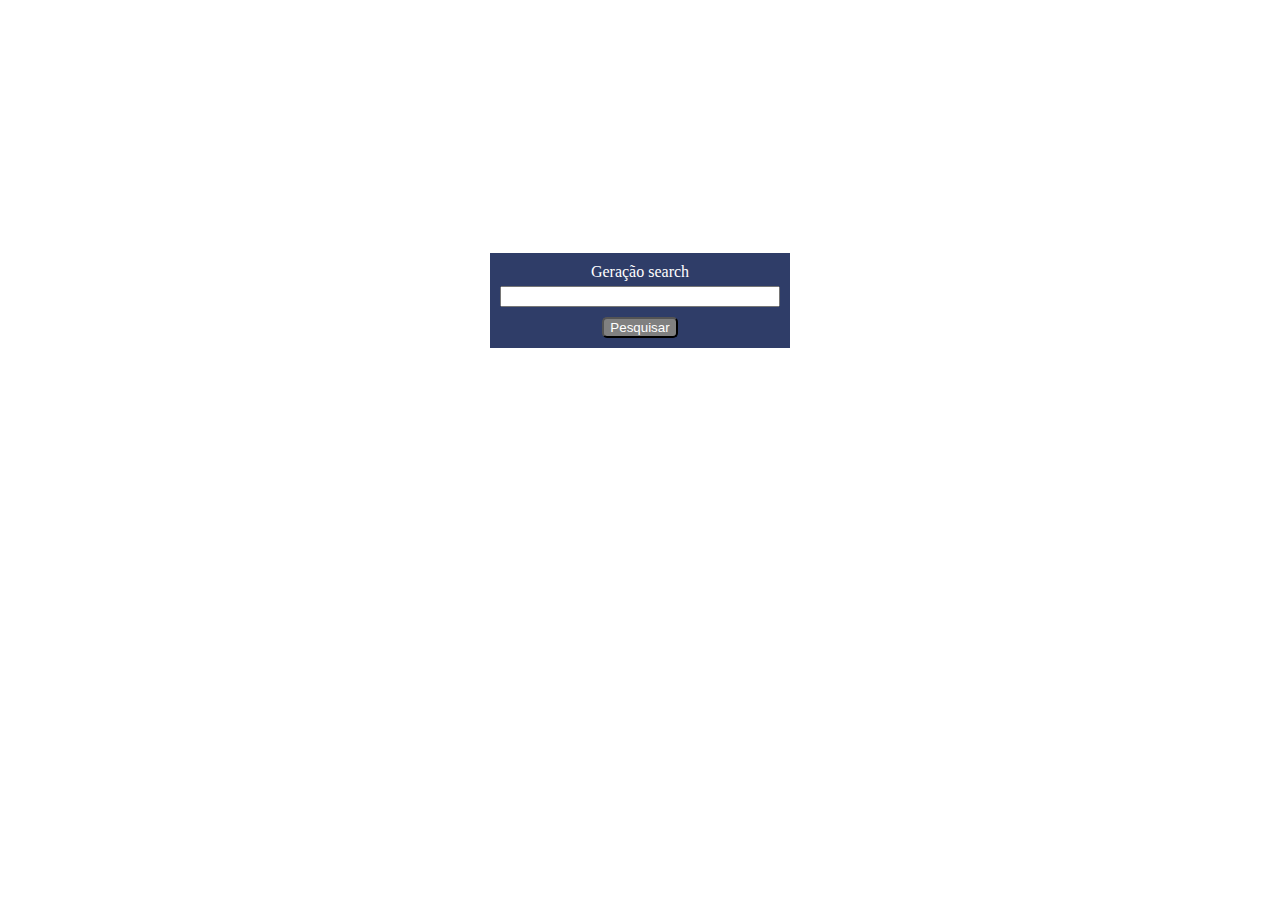
<file: formularios/google.html>
<!DOCTYPE html>
<html lang="pt-br">
<head>
    <meta charset="UTF-8">
    <meta name="viewport" content="width=device-width, initial-scale=1.0">
    <title>Google</title>
    <style>
        *{
            box-sizing: border-box;
        }
        form{
            padding: 10px;
            background-color: #2f3d68;
            width: 300px;
            margin: auto;
            text-align: center;
            margin-top: 20%;
        }
        input{
            display: block;
            width: 100%;          
        }
        label{
            color: #fff;
            position: relative;

        }
        button{
            background-color: gray;
            color: white;
            border-radius: 5px;
            display: block;
            margin: auto;
        }
        label, input{
            margin: 5px 0 10px 0;
        }
    </style>
</head>
<body>
    <form action="https://www.google.com/search" method="get">
        <label for="">Geração search</label>
        <input type="text" name="q">
        <button>Pesquisar</button>
    </form>
</body>
</html>
</file>
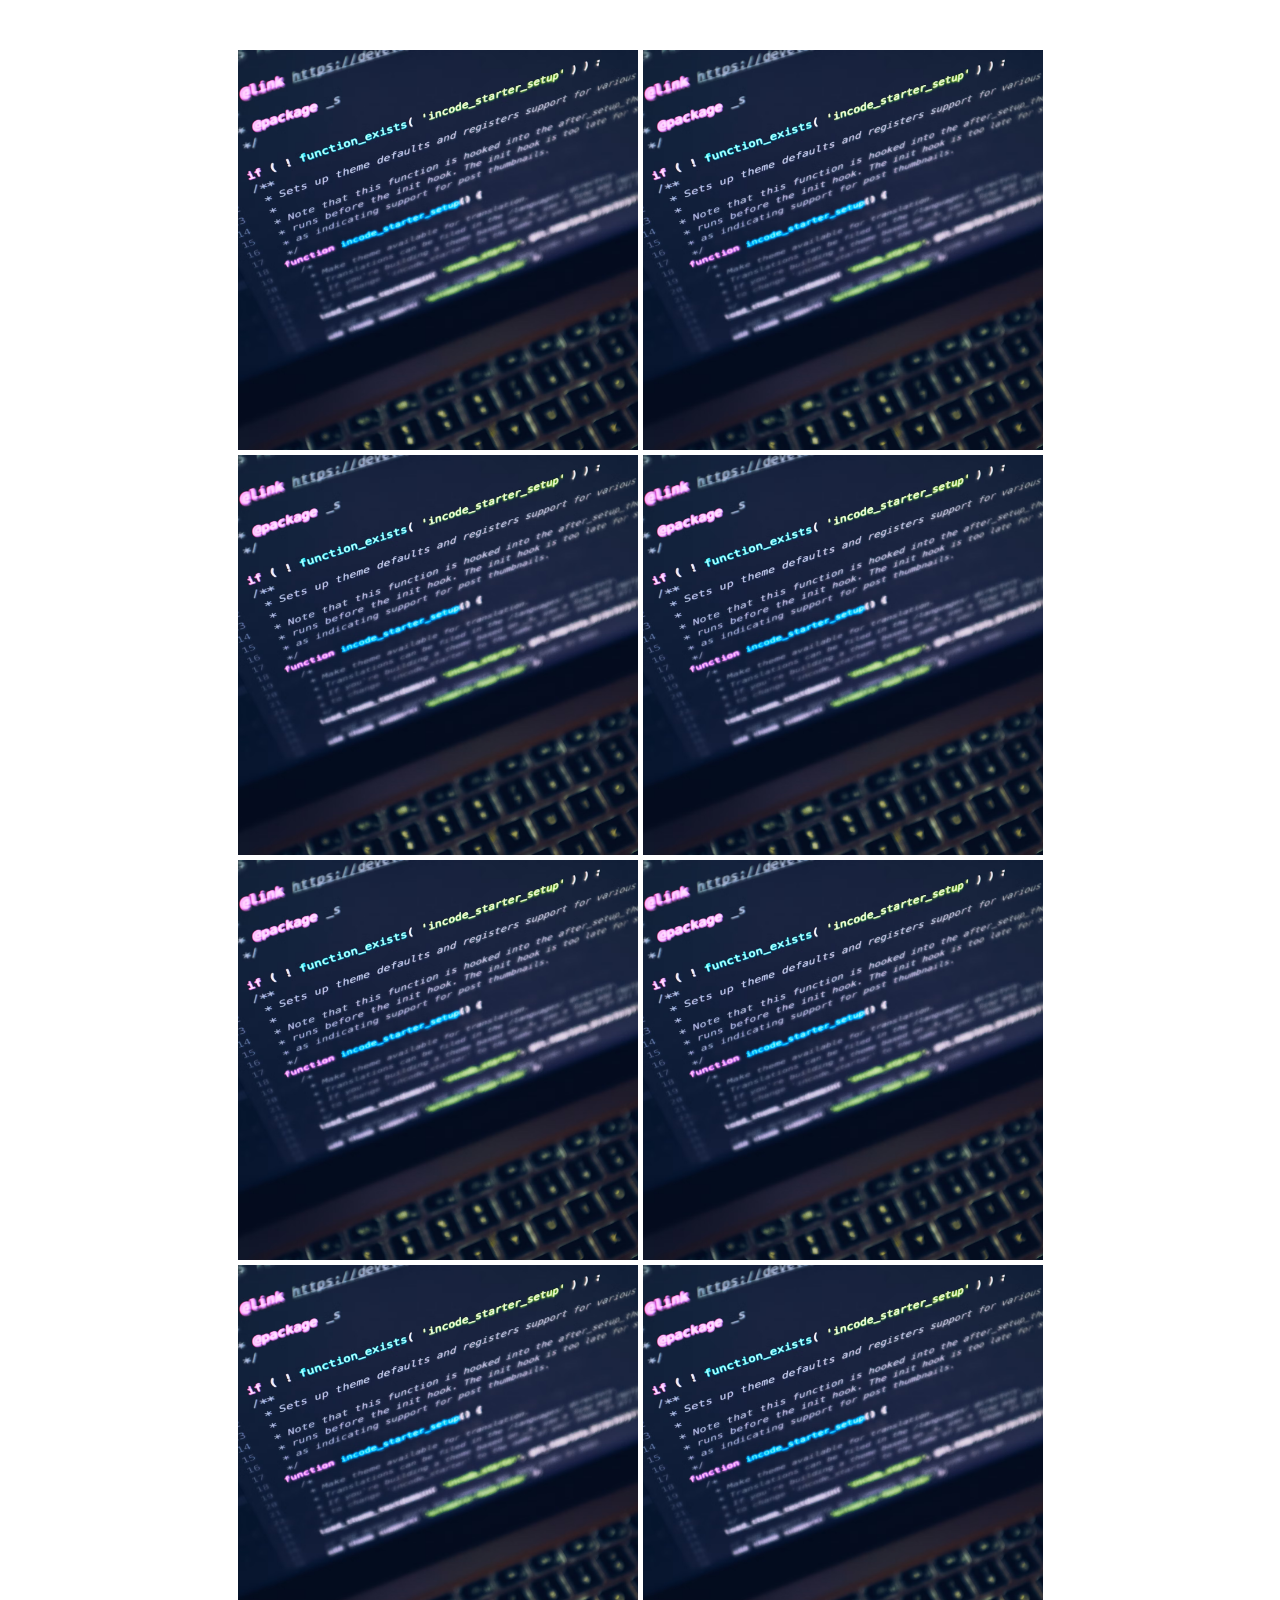
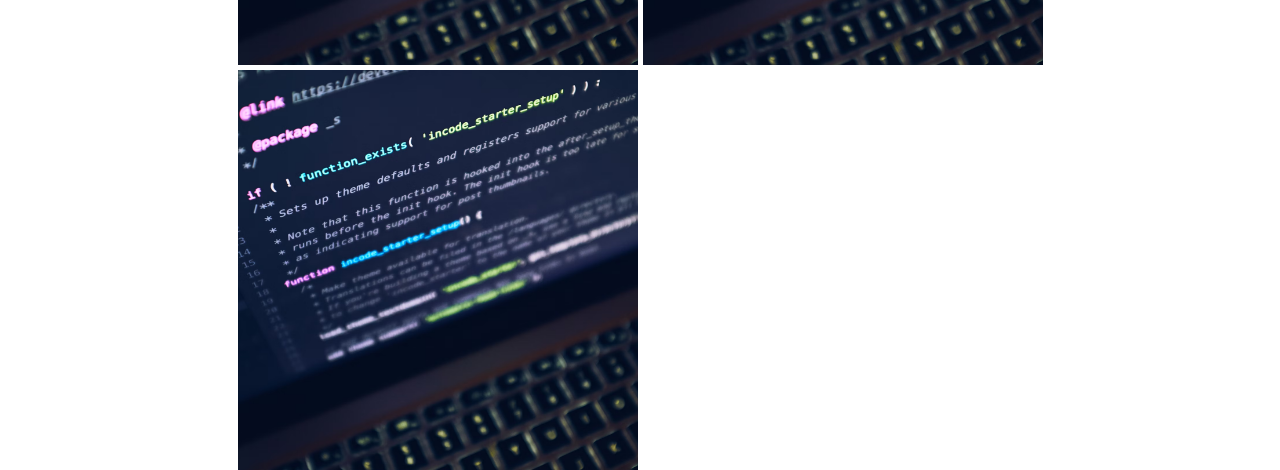
<file: Listas/instagram.html>
<!DOCTYPE html>
<html lang="en">
<head>
    <meta charset="UTF-8">
    <meta name="viewport" content="width=device-width, initial-scale=1.0">
    <title>Instagram</title>
    <link rel="stylesheet" href="instagram.css">
    <link rel="stylesheet" href="https://cdnjs.cloudflare.com/ajax/libs/font-awesome/6.5.2/css/all.min.css">
</head>
<body>
    <ul class="image-list">
        <li class="image-item">
            <div class="icons">
                <i class="fa-solid fa-heart"></i>
                <i class="fa-solid fa-comment"></i>
            </div>
            <img src="tech.avif" alt="imagem quadrada de um notebook visto de cima">
        </li>
        <li class="image-item">
            <div class="icons">
                <i class="fa-solid fa-heart"></i>
                <i class="fa-solid fa-comment"></i>
            </div>
            <img src="tech.avif" alt="imagem quadrada de um notebook visto de cima">
        </li>
        <li class="image-item">
            <img src="tech.avif" alt="imagem quadrada de um notebook visto de cima">
        </li>
        <li class="image-item">
            <img src="tech.avif" alt="imagem quadrada de um notebook visto de cima">
        </li>
        <li class="image-item">
            <img src="tech.avif" alt="imagem quadrada de um notebook visto de cima">
        </li>
        <li class="image-item">
            <img src="tech.avif" alt="imagem quadrada de um notebook visto de cima">
        </li>
        <li class="image-item">
            <img src="tech.avif" alt="imagem quadrada de um notebook visto de cima">
        </li>
        <li class="image-item">
            <img src="tech.avif" alt="imagem quadrada de um notebook visto de cima">
        </li>
        <li class="image-item">
            <img src="tech.avif" alt="imagem quadrada de um notebook visto de cima">
        </li>
    </ul>
</body>
</html>
</file>
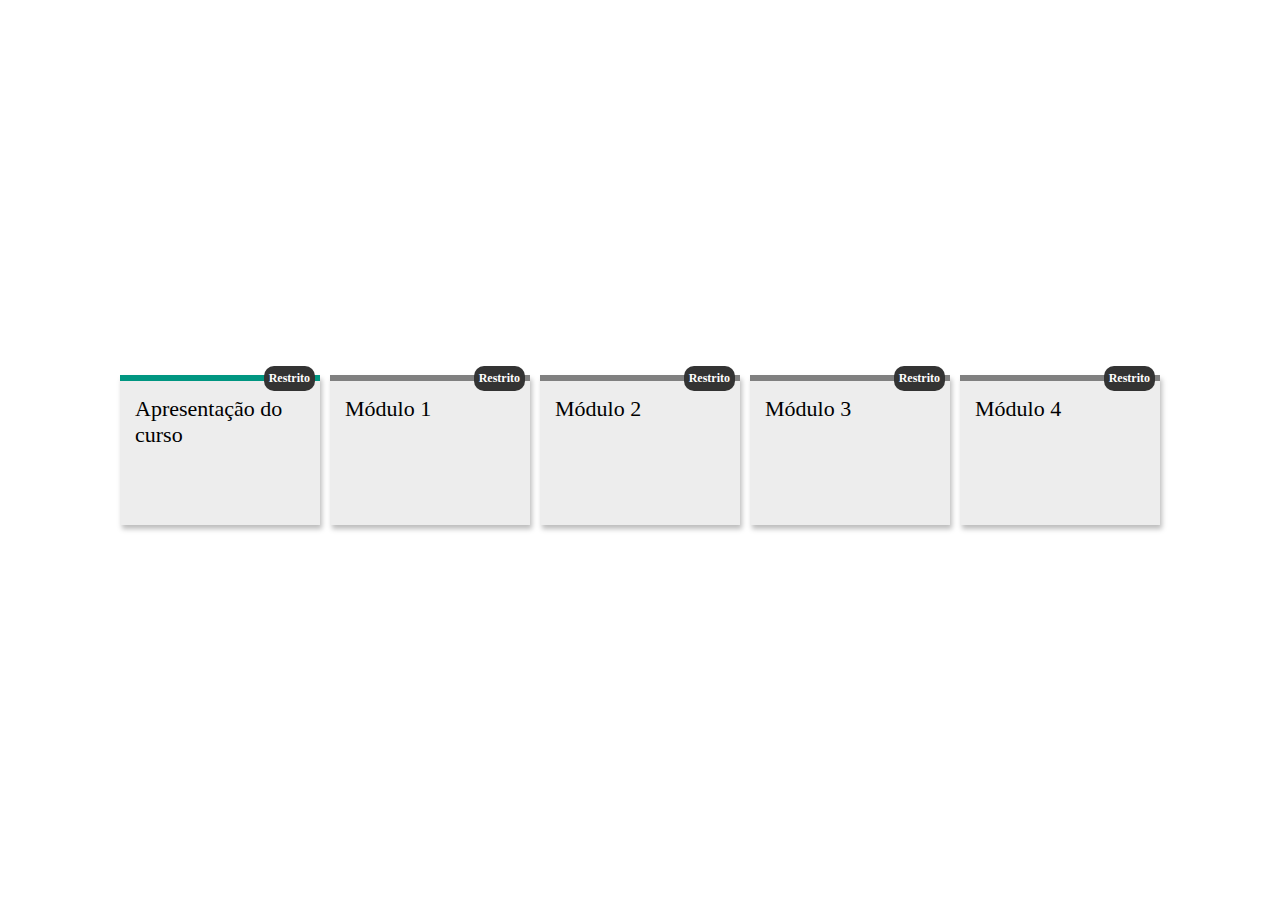
<file: Listas/lista.html>
<!DOCTYPE html>
<html lang="en">
<head>
    <meta charset="UTF-8">
    <meta name="viewport" content="width=device-width, initial-scale=1.0">
    <title>Document</title>
    <link rel="stylesheet" href="style.css">
</head>
<body>
    <div>
        <ul class="course-list">
            <li class="course-item">
                Apresentação do curso
                <span>Restrito</span>
            </li>
            <li class="course-item">
                Módulo 1
                <span>Restrito</span>
            </li>
            <li class="course-item">
                Módulo 2
                <span>Restrito</span>
            </li>
            <li class="course-item">
                Módulo 3
                <span>Restrito</span>
            </li>
            <li class="course-item">
                Módulo 4
                <span>Restrito</span>
            </li>
        </ul>
    </div>
</body>
</html>
</file>
<file: Listas/instagram.css>
* {
    padding: 0;
    margin: 0;
    box-sizing: border-box;
}

.image-list {
    padding: 50px;
    list-style: none;
    height: 100vh;
    display: grid;
    gap: 5px;
    grid-template-columns: repeat(auto-fill, 400px);
    justify-content: center;
}
.image-item {
    position: relative;
    display: flex;
    justify-content: center;
    align-items: center;
    transition: 0.5s ease-in-out;
}

.image-item:hover .icons {
    display: block;
}

.image-item img {
    width: 400px;
    height: 400px;
    object-fit: cover;
}

.image-item .icons {
    position: absolute;
    display: none;
}

.image-item i {
    color: #fff;
    font-size: 26px;
    margin: 30px;
}
</file>
<file: Listas/style.css>
* {
    padding: 0;
    margin: 0;
    box-sizing: border-box;
}

ul {
    list-style: none;
}

/*div, body, html, .course-list{
    height: 100%;
}*/

.course-list {
    display: flex;
    gap: 10px;
    flex-direction: row;
    flex-wrap: wrap;
    justify-content: center;
    align-items: center;
    height: 100vh;
}

/*https://geracaotech.iel-ce.org.br/images/logo-geracao-tech.png*/

.course-item {
    padding: 15px;
    font-size: 22px;
    background-color: #ededed;
    width: 200px;
    height: 150px;
    border-top: 6px solid gray;
    box-shadow: 2px 4px 5px 0 #bdbdbd;
    transition: 0.5s ease-in-out;
    background-image: url(https://geracaotech.iel-ce.org.br/images/logo-geracao-tech.png);
    background-repeat: no-repeat;
    background-position: right bottom;
    position: relative;
}

.course-item:hover {
    transform: translateY(-10px);
    border-top-color: #009681;
}

.course-item:first-child {
    border-top: 6px solid #009681;
}

.course-item:first-child:hover {
    border-top-color: #000;
}

.course-item span {
    background-color: #333;
    color: #fff;
    font-weight: bold;
    padding: 5px;
    font-size: 12px;
    border-radius: 10px;
    position: absolute;
    top: -15px;
    right: 5px;
}
</file>
